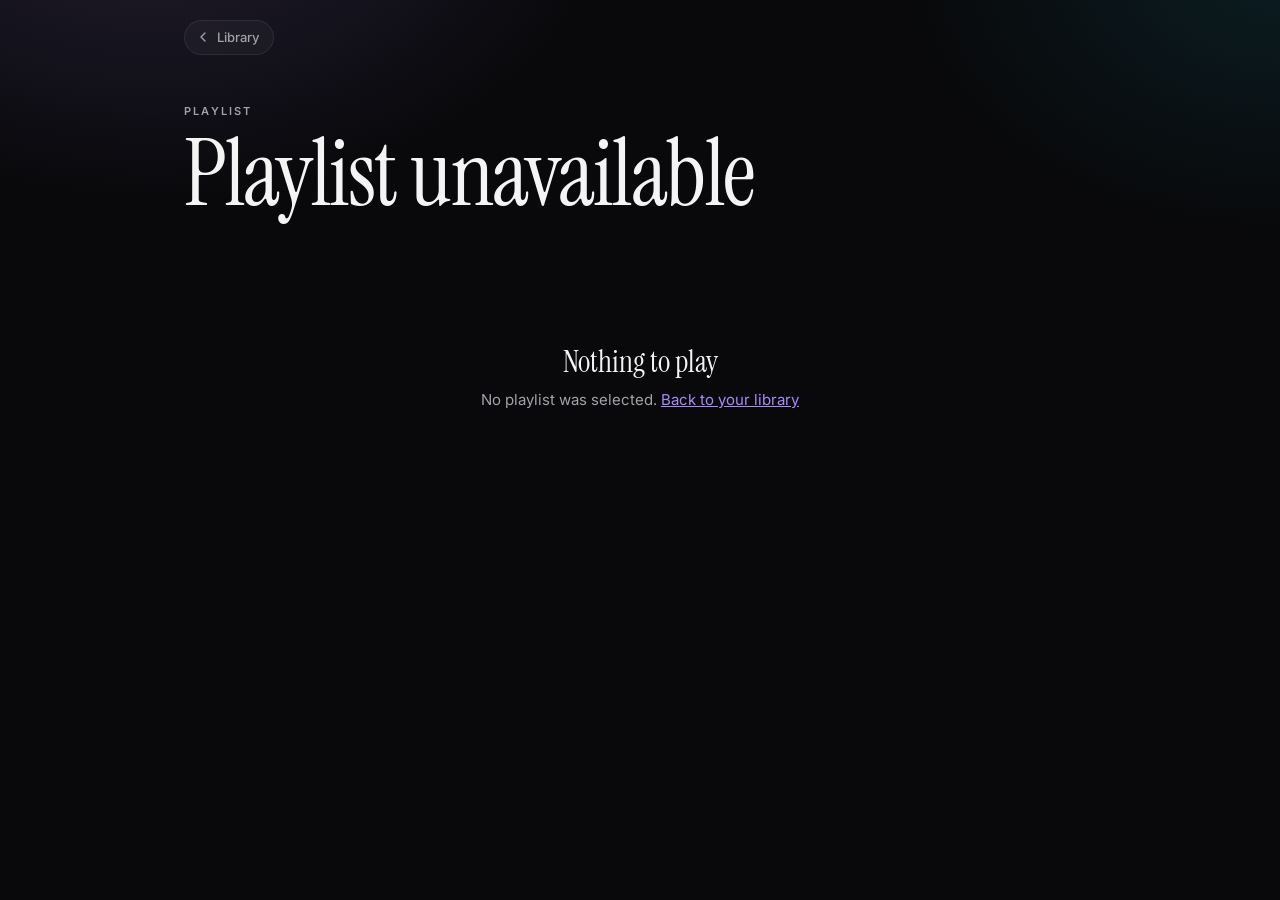
<file: index.html>
<!DOCTYPE html>
<html lang="en">
<head>
  <meta charset="UTF-8">
  <meta name="viewport" content="width=device-width, initial-scale=1.0">
  <meta name="color-scheme" content="dark">
  <meta name="theme-color" content="#09090b">
  <title>Playlist</title>
  <link rel="preconnect" href="https://fonts.googleapis.com">
  <link rel="preconnect" href="https://fonts.gstatic.com" crossorigin>
  <link href="https://fonts.googleapis.com/css2?family=Instrument+Serif&family=Inter:wght@400;500;600&display=swap" rel="stylesheet">
  <link rel="stylesheet" href="style.css">
</head>
<body>
  <div class="ambient" id="ambient" aria-hidden="true"></div>

  <nav class="topbar">
    <a class="back" href="list.html">
      <svg viewBox="0 0 24 24" fill="none" stroke="currentColor" stroke-width="2" stroke-linecap="round" stroke-linejoin="round" aria-hidden="true"><path d="M15 18l-6-6 6-6"/></svg>
      Library
    </a>
  </nav>

  <main class="page">
    <header class="hero">
      <div class="cover" id="hero-cover"></div>
      <div class="hero-text">
        <span class="eyebrow">Playlist</span>
        <h1 class="hero-title" id="playlist-title">Loading…</h1>
        <p class="hero-meta" id="playlist-meta"></p>
      </div>
    </header>

    <div class="toolbar">
      <label class="search primary">
        <svg viewBox="0 0 24 24" fill="none" stroke="currentColor" stroke-width="2" stroke-linecap="round" aria-hidden="true"><circle cx="11" cy="11" r="7"/><path d="M20 20l-3.5-3.5"/></svg>
        <input type="search" id="title-filter-bar" placeholder="Search songs, artists, albums" aria-label="Search songs, artists and albums" autocomplete="off">
      </label>
      <label class="search">
        <svg viewBox="0 0 24 24" fill="none" stroke="currentColor" stroke-width="2" stroke-linecap="round" stroke-linejoin="round" aria-hidden="true"><circle cx="12" cy="8" r="4"/><path d="M4 21a8 8 0 0 1 16 0"/></svg>
        <input type="search" id="channel-filter-bar" placeholder="Channel" aria-label="Filter by channel" autocomplete="off">
      </label>
    </div>

    <div class="list-head" aria-hidden="true">
      <span class="idx-h">#</span>
      <span class="title-h">Title <span class="count" id="track-count"></span></span>
      <span class="album-h">Album</span>
      <span class="dur-h"><svg viewBox="0 0 24 24" fill="none" stroke="currentColor" stroke-width="2" stroke-linecap="round" aria-hidden="true"><circle cx="12" cy="12" r="9"/><path d="M12 7v5l3 2"/></svg></span>
      <span></span>
    </div>
    <div id="playlist"></div>
    <p class="state" id="state" hidden></p>
  </main>

  <script src="https://www.youtube.com/iframe_api"></script>
  <script src="app.js"></script>
</body>
</html>
</file>
<file: style.css>
/* ===========================================================
   Design tokens
   =========================================================== */
:root {
  --bg: #09090b;
  --bg-elev: #131318;
  --surface: rgba(255, 255, 255, 0.035);
  --surface-hover: rgba(255, 255, 255, 0.06);
  --border: rgba(255, 255, 255, 0.08);
  --border-strong: rgba(255, 255, 255, 0.14);
  --text: #f4f4f5;
  --muted: #a1a1aa;
  --faint: #71717a;
  --accent: #a78bfa;
  --accent-2: #22d3ee;
  --accent-soft: rgba(167, 139, 250, 0.14);
  --grad: linear-gradient(135deg, #c4b5fd 0%, #a78bfa 40%, #22d3ee 100%);
  --radius: 14px;
  --font: 'Inter', system-ui, -apple-system, 'Segoe UI', Roboto, sans-serif;
  --display: 'Instrument Serif', 'Iowan Old Style', Georgia, serif;
  --gutter: 24px;
  color-scheme: dark;
}

/* ===========================================================
   Base
   =========================================================== */
*, *::before, *::after { box-sizing: border-box; }

html { -webkit-text-size-adjust: 100%; }

body {
  margin: 0;
  min-height: 100vh;
  background: var(--bg);
  color: var(--text);
  font-family: var(--font);
  font-size: 15px;
  line-height: 1.45;
  -webkit-font-smoothing: antialiased;
  -moz-osx-font-smoothing: grayscale;
}

/* Soft aurora behind everything */
body::before {
  content: "";
  position: fixed;
  inset: 0;
  z-index: -2;
  pointer-events: none;
  background:
    radial-gradient(60vw 40vw at 12% -12%, rgba(167, 139, 250, 0.16), transparent 62%),
    radial-gradient(50vw 36vw at 100% -4%, rgba(34, 211, 238, 0.10), transparent 60%);
}

a { color: inherit; }

:focus-visible {
  outline: 2px solid var(--accent);
  outline-offset: 2px;
  border-radius: 8px;
}

svg { display: block; }

/* Blurred album-art glow at the top of the viewer */
.ambient {
  position: absolute;
  top: 0;
  left: 0;
  right: 0;
  height: 560px;
  overflow: hidden;
  z-index: -1;
  pointer-events: none;
  -webkit-mask-image: linear-gradient(to bottom, #000 10%, transparent 100%);
  mask-image: linear-gradient(to bottom, #000 10%, transparent 100%);
}
.ambient::before {
  content: "";
  position: absolute;
  inset: -80px;
  background-image: var(--art, none);
  background-size: cover;
  background-position: center;
  filter: blur(90px) saturate(1.5);
  opacity: 0.4;
  transition: opacity 0.8s ease;
}

/* ===========================================================
   Layout
   =========================================================== */
.page {
  max-width: 960px;
  margin: 0 auto;
  padding: 0 var(--gutter) 120px;
}
.page-wide { max-width: 1160px; }

.topbar {
  max-width: 960px;
  margin: 0 auto;
  padding: 20px var(--gutter) 0;
}

.back {
  display: inline-flex;
  align-items: center;
  gap: 6px;
  padding: 7px 14px 7px 10px;
  border-radius: 999px;
  background: var(--surface);
  border: 1px solid var(--border);
  -webkit-backdrop-filter: blur(12px);
  backdrop-filter: blur(12px);
  color: var(--muted);
  font-size: 13px;
  font-weight: 500;
  text-decoration: none;
  transition: color 0.2s, background 0.2s, border-color 0.2s;
}
.back svg { width: 16px; height: 16px; }
.back:hover { color: var(--text); background: var(--surface-hover); border-color: var(--border-strong); }

/* ===========================================================
   Hero
   =========================================================== */
.hero {
  display: flex;
  align-items: flex-end;
  gap: 32px;
  padding: 44px 0 36px;
}

.eyebrow {
  display: inline-block;
  font-size: 11px;
  font-weight: 600;
  letter-spacing: 0.2em;
  text-transform: uppercase;
  color: var(--muted);
}

.hero-title {
  font-family: var(--display);
  font-weight: 400;
  font-size: clamp(48px, 8vw, 92px);
  line-height: 0.95;
  letter-spacing: -0.02em;
  margin: 10px 0 14px;
  overflow-wrap: anywhere;
}

.hero-meta {
  margin: 0;
  color: var(--muted);
  font-size: 14px;
}
.hero-meta .sep { margin: 0 8px; color: var(--faint); }
.hero-meta strong { color: var(--text); font-weight: 600; }

/* Cover: 2x2 mosaic, or a single image */
.cover {
  display: grid;
  grid-template-columns: 1fr 1fr;
  grid-template-rows: 1fr 1fr;
  aspect-ratio: 1;
  border-radius: 16px;
  overflow: hidden;
  background: var(--bg-elev);
  box-shadow: 0 30px 60px -24px rgba(0, 0, 0, 0.85), 0 0 0 1px var(--border);
}
.cover.single { grid-template-columns: 1fr; grid-template-rows: 1fr; }
.cover img { width: 100%; height: 100%; object-fit: cover; display: block; }
.cover:empty {
  background: linear-gradient(110deg, var(--bg-elev) 30%, #1c1c23 50%, var(--bg-elev) 70%);
  background-size: 200% 100%;
  animation: shimmer 1.4s linear infinite;
}
.cover.idle:empty { animation: none; background: var(--bg-elev); }
.hero .cover { width: 208px; flex-shrink: 0; }

@keyframes shimmer { to { background-position: -200% 0; } }

/* ===========================================================
   Search toolbar (sticky, glass)
   =========================================================== */
.toolbar {
  position: sticky;
  top: 0;
  z-index: 10;
  display: flex;
  gap: 10px;
  margin: 0 calc(var(--gutter) * -1);
  padding: 12px var(--gutter);
  background: rgba(9, 9, 11, 0.72);
  -webkit-backdrop-filter: blur(20px) saturate(1.4);
  backdrop-filter: blur(20px) saturate(1.4);
  border-bottom: 1px solid var(--border);
}

.search {
  position: relative;
  display: flex;
  align-items: center;
  flex: 1;
  min-width: 0;
}
.search.primary { flex: 1.7; }
.search svg {
  position: absolute;
  left: 14px;
  width: 16px;
  height: 16px;
  color: var(--faint);
  pointer-events: none;
  transition: color 0.2s;
}
.search input {
  width: 100%;
  height: 42px;
  padding: 0 14px 0 40px;
  border-radius: 12px;
  border: 1px solid var(--border);
  background: var(--surface);
  color: var(--text);
  font: inherit;
  font-size: 14px;
  outline: none;
  transition: border-color 0.2s, background 0.2s, box-shadow 0.2s;
}
.search input::placeholder { color: var(--faint); }
.search input:hover { border-color: var(--border-strong); }
.search input:focus {
  border-color: rgba(167, 139, 250, 0.55);
  background: rgba(255, 255, 255, 0.055);
  box-shadow: 0 0 0 4px rgba(167, 139, 250, 0.14);
}
.search:focus-within svg { color: var(--accent); }

/* ===========================================================
   Track list
   =========================================================== */
.list-head,
.row {
  grid-template-columns: 32px 112px minmax(0, 1.5fr) minmax(0, 1fr) 52px 36px;
}
.list-head {
  display: grid;
  align-items: center;
  gap: 16px;
  padding: 18px 12px 10px;
  font-size: 11px;
  font-weight: 600;
  letter-spacing: 0.16em;
  text-transform: uppercase;
  color: var(--faint);
}
.list-head .idx-h { text-align: center; }
.list-head .title-h { grid-column: span 2; }
.list-head .dur-h { display: flex; justify-content: flex-end; }
.list-head .dur-h svg { width: 15px; height: 15px; }
.list-head .count {
  margin-left: 10px;
  letter-spacing: 0.02em;
  text-transform: none;
  font-weight: 500;
  font-size: 12px;
  color: var(--faint);
  opacity: 0.8;
}

#playlist {
  display: flex;
  flex-direction: column;
  gap: 2px;
}

.video {
  border-radius: var(--radius);
  transition: background 0.2s ease, box-shadow 0.2s ease;
}
.video:hover { background: var(--surface); }

.row {
  display: grid;
  align-items: center;
  gap: 16px;
  padding: 10px 12px;
  border-radius: var(--radius);
  cursor: pointer;
  -webkit-tap-highlight-color: transparent;
}

/* Index column: number → play icon on hover → equalizer while playing */
.idx {
  display: grid;
  place-items: center;
  height: 20px;
  color: var(--faint);
  font-size: 14px;
  font-variant-numeric: tabular-nums;
}
.idx > * { grid-area: 1 / 1; }
.idx .play-ico { width: 16px; height: 16px; color: var(--text); opacity: 0; }
.idx .eq { opacity: 0; }
.video:hover .idx .num { opacity: 0; }
.video:hover .idx .play-ico { opacity: 1; }

.eq {
  display: flex;
  align-items: flex-end;
  gap: 2px;
  height: 14px;
}
.eq i {
  width: 3px;
  height: 40%;
  border-radius: 1px;
  background: var(--text);
  animation: eq 0.9s ease-in-out infinite;
}
.eq i:nth-child(2) { animation-delay: -0.3s; }
.eq i:nth-child(3) { animation-delay: -0.6s; }
@keyframes eq {
  0%, 100% { height: 30%; }
  50% { height: 100%; }
}

.thumb {
  position: relative;
  width: 112px;
  aspect-ratio: 16 / 9;
  border-radius: 10px;
  overflow: hidden;
  background: var(--bg-elev);
  box-shadow: 0 0 0 1px var(--border);
}
.thumb img {
  width: 100%;
  height: 100%;
  object-fit: cover;
  display: block;
  transition: transform 0.5s cubic-bezier(0.2, 0.8, 0.2, 1), filter 0.3s;
}
.video:hover .thumb img { transform: scale(1.06); }
.thumb.thumb-embed { width: 160px; }
.thumb iframe { width: 100%; height: 100%; border: 0; display: block; }

.meta {
  display: flex;
  flex-direction: column;
  gap: 3px;
  min-width: 0;
}
.video-title {
  font-weight: 500;
  font-size: 15px;
  line-height: 1.3;
  color: var(--text);
  display: -webkit-box;
  -webkit-line-clamp: 2;
  -webkit-box-orient: vertical;
  overflow: hidden;
}
.video-channel {
  align-self: flex-start;
  max-width: 100%;
  color: var(--muted);
  font-size: 13px;
  text-decoration: none;
  white-space: nowrap;
  overflow: hidden;
  text-overflow: ellipsis;
  transition: color 0.2s;
}
.video-channel:hover { color: var(--text); text-decoration: underline; text-underline-offset: 3px; }

.video-artists,
.album {
  color: var(--muted);
  font-size: 13px;
  white-space: nowrap;
  overflow: hidden;
  text-overflow: ellipsis;
  min-width: 0;
}
.album { transition: color 0.2s; }
.video:hover .album { color: var(--text); }

.dur {
  color: var(--faint);
  font-size: 13px;
  font-variant-numeric: tabular-nums;
  text-align: right;
}

/* Round icon button (open on YouTube) */
.ext {
  display: grid;
  place-items: center;
  width: 36px;
  height: 36px;
  border-radius: 999px;
  color: var(--muted);
  opacity: 0;
  transition: opacity 0.2s, background 0.2s, color 0.2s;
}
.ext svg { width: 16px; height: 16px; }
.ext:hover { background: var(--surface-hover); color: var(--text); }
.video:hover .ext, .ext:focus-visible, .pl-card .ext { opacity: 1; }

/* Now playing */
.video:has(.yt-player) {
  background: linear-gradient(100deg, rgba(167, 139, 250, 0.13), rgba(34, 211, 238, 0.04) 70%);
  box-shadow: inset 0 0 0 1px rgba(167, 139, 250, 0.22);
}
.video:has(.yt-player) .idx .num,
.video:has(.yt-player) .idx .play-ico { opacity: 0; }
.video:has(.yt-player) .idx .eq { opacity: 1; }
.video:has(.yt-player) .video-title {
  background: var(--grad);
  -webkit-background-clip: text;
  background-clip: text;
  color: transparent;
}

.yt-player {
  margin: 2px 12px 12px;
  aspect-ratio: 16 / 9;
  border-radius: 12px;
  overflow: hidden;
  background: #000;
  box-shadow: 0 24px 60px -24px rgba(0, 0, 0, 0.9), 0 0 0 1px var(--border);
  animation: rise 0.35s cubic-bezier(0.2, 0.8, 0.2, 1);
}
.yt-player iframe { display: block; width: 100%; height: 100%; border: 0; }

@keyframes rise {
  from { opacity: 0; transform: translateY(8px); }
  to { opacity: 1; transform: none; }
}

/* Hide search UI and the placeholder cover when a playlist fails to load */
.is-error .toolbar,
.is-error .list-head,
.is-error .hero .cover { display: none; }

/* Empty / error messages */
.state {
  margin: 0;
  padding: 72px 16px;
  text-align: center;
  color: var(--muted);
}
.state strong {
  display: block;
  margin-bottom: 6px;
  font-family: var(--display);
  font-size: 30px;
  font-weight: 400;
  color: var(--text);
}
.state a { color: var(--accent); }

/* ===========================================================
   Library (list page)
   =========================================================== */
.library-head { padding: 64px 0 36px; }
.library-head .hero-title { margin-bottom: 10px; }

.grid {
  display: grid;
  grid-template-columns: repeat(auto-fill, minmax(210px, 1fr));
  gap: 12px;
}

.pl-card {
  position: relative;
  padding: 12px 12px 16px;
  border-radius: 20px;
  transition: background 0.3s ease;
}
.pl-card:hover { background: var(--surface); }

.cover-wrap { position: relative; }
.pl-card .cover { transition: transform 0.4s cubic-bezier(0.2, 0.8, 0.2, 1), box-shadow 0.4s; }
.pl-card:hover .cover {
  transform: translateY(-4px);
  box-shadow: 0 36px 70px -26px rgba(0, 0, 0, 0.9), 0 0 0 1px var(--border-strong), 0 0 50px -20px rgba(167, 139, 250, 0.45);
}

.cover-play {
  position: absolute;
  right: 12px;
  bottom: 12px;
  display: grid;
  place-items: center;
  width: 46px;
  height: 46px;
  border-radius: 999px;
  background: rgba(250, 250, 250, 0.96);
  color: #0b0b10;
  box-shadow: 0 12px 28px -8px rgba(0, 0, 0, 0.75), 0 0 0 1px rgba(0, 0, 0, 0.06);
  opacity: 0;
  transform: translateY(8px);
  transition: opacity 0.3s, transform 0.3s cubic-bezier(0.2, 0.8, 0.2, 1);
  pointer-events: none;
}
.cover-play svg { width: 18px; height: 18px; margin-left: 2px; }
.pl-card:hover .cover-play { opacity: 1; transform: translateY(-4px); }
.pl-body {
  display: flex;
  align-items: flex-start;
  gap: 8px;
  margin-top: 14px;
}
.pl-text { flex: 1; min-width: 0; }
.pl-title {
  display: block;
  font-size: 16px;
  font-weight: 600;
  line-height: 1.3;
  color: var(--text);
  text-decoration: none;
  overflow-wrap: anywhere;
}
/* Whole card is the link */
.pl-title::after {
  content: "";
  position: absolute;
  inset: 0;
  border-radius: 20px;
}
.pl-title:focus-visible { outline: none; }
.pl-card:has(.pl-title:focus-visible) { outline: 2px solid var(--accent); outline-offset: 2px; }
.pl-sub {
  margin: 4px 0 0;
  color: var(--muted);
  font-size: 13px;
  white-space: nowrap;
  overflow: hidden;
  text-overflow: ellipsis;
}
.pl-card .ext {
  position: relative;
  z-index: 1;
  flex-shrink: 0;
  width: 32px;
  height: 32px;
  margin: -4px -4px 0 0;
}

/* ===========================================================
   Responsive
   =========================================================== */
@media (hover: none) {
  .ext { opacity: 1; }
  .cover-play { opacity: 1; transform: none; }
}

/* Medium widths: drop the album column so titles keep their room */
@media (max-width: 860px) {
  .list-head,
  .row { grid-template-columns: 32px 112px minmax(0, 1fr) 52px 36px; }
  .list-head .album-h,
  .row .album { display: none; }
}

@media (max-width: 640px) {
  :root { --gutter: 16px; }
  .topbar { padding-top: 14px; }
  .hero { flex-direction: column; align-items: flex-start; gap: 22px; padding: 28px 0 24px; }
  .hero .cover { width: 152px; }
  .hero-title { font-size: clamp(42px, 13vw, 64px); }
  .toolbar { gap: 8px; }
  .search.primary { flex: 1.25; }
  .pl-sub { white-space: normal; }
  .search input { height: 40px; font-size: 16px; padding-left: 36px; }
  .search svg { left: 12px; }
  .list-head { grid-template-columns: 1fr; padding-inline: 4px; }
  .list-head .idx-h,
  .list-head .album-h,
  .list-head .dur-h,
  .list-head > span:last-child { display: none; }
  .list-head .title-h { grid-column: auto; }
  .row { grid-template-columns: 96px minmax(0, 1fr) auto 32px; gap: 12px; padding: 8px 4px; }
  .row .idx,
  .row .album { display: none; }
  .ext { width: 32px; height: 32px; }
  .thumb { width: 96px; border-radius: 8px; }
  .video-title { font-size: 14px; }
  .yt-player { margin: 2px 4px 10px; }
  .library-head { padding: 40px 0 24px; }
  .grid { grid-template-columns: repeat(2, minmax(0, 1fr)); gap: 4px; }
  .pl-card { padding: 8px 8px 12px; }
  .cover-play { width: 38px; height: 38px; right: 8px; bottom: 8px; }
  .cover-play svg { width: 15px; height: 15px; }
}

@media (prefers-reduced-motion: reduce) {
  *, *::before, *::after { animation: none !important; transition: none !important; }
}
</file>
